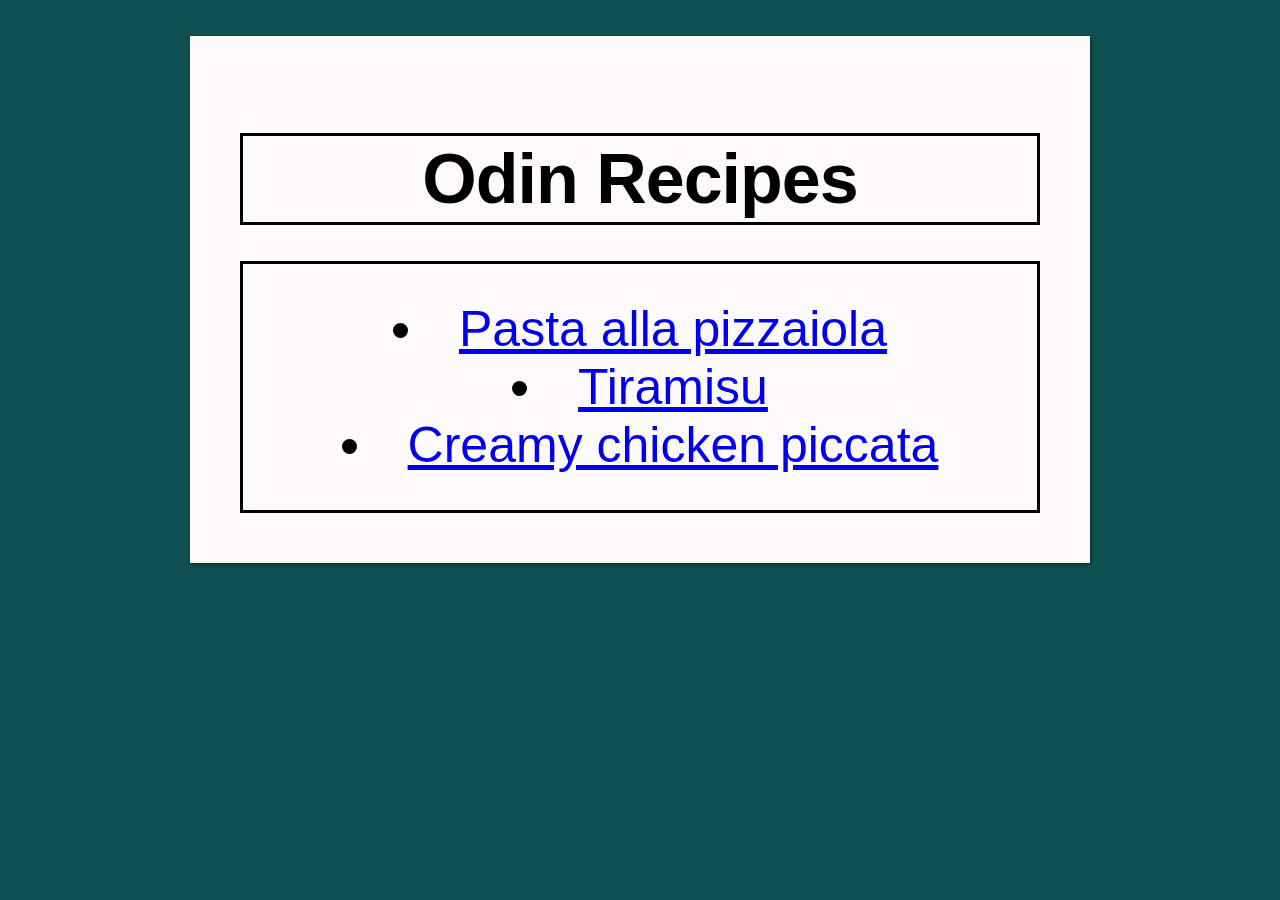
<file: index.html>
<!DOCTYPE html>
<html lang="en">

<head>
    <meta charset="UTF-8">
    <title>Odin recipes</title>
    <link rel="stylesheet" href="styles.css">
</head>

<body>

   <div class="card">
    <h1 class="homepage title">Odin Recipes</h1>

    <ul class="recipes list">
        <li><a href="recipes/pasta_pizzaiola.html" target="_blank">Pasta alla pizzaiola</a></li>
        <li><a href="recipes/tiramisu.html" target="_blank">Tiramisu</a></li>
        <li><a href="recipes/creamy_chicken_piccata.html" target="_blank">Creamy chicken piccata</a></li>
    </ul>
  
   </div>
</body>



</html>
</file>
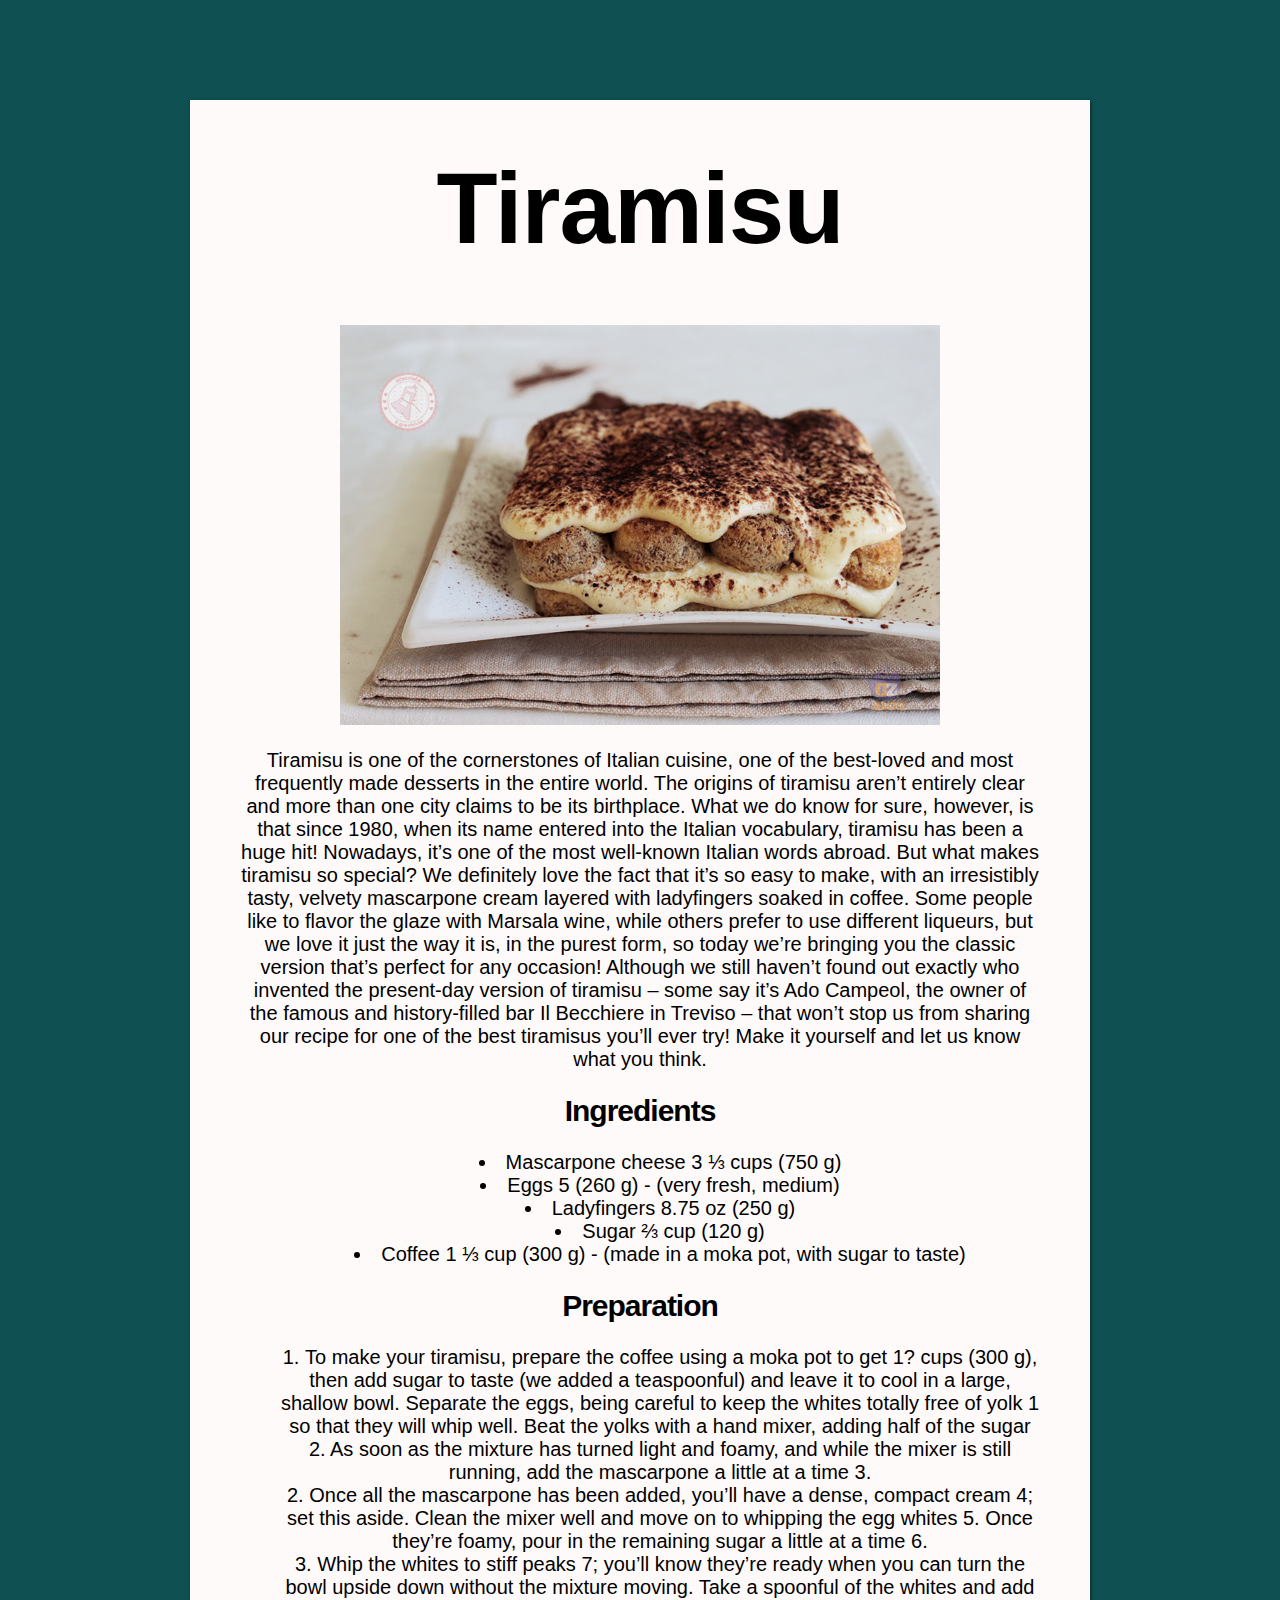
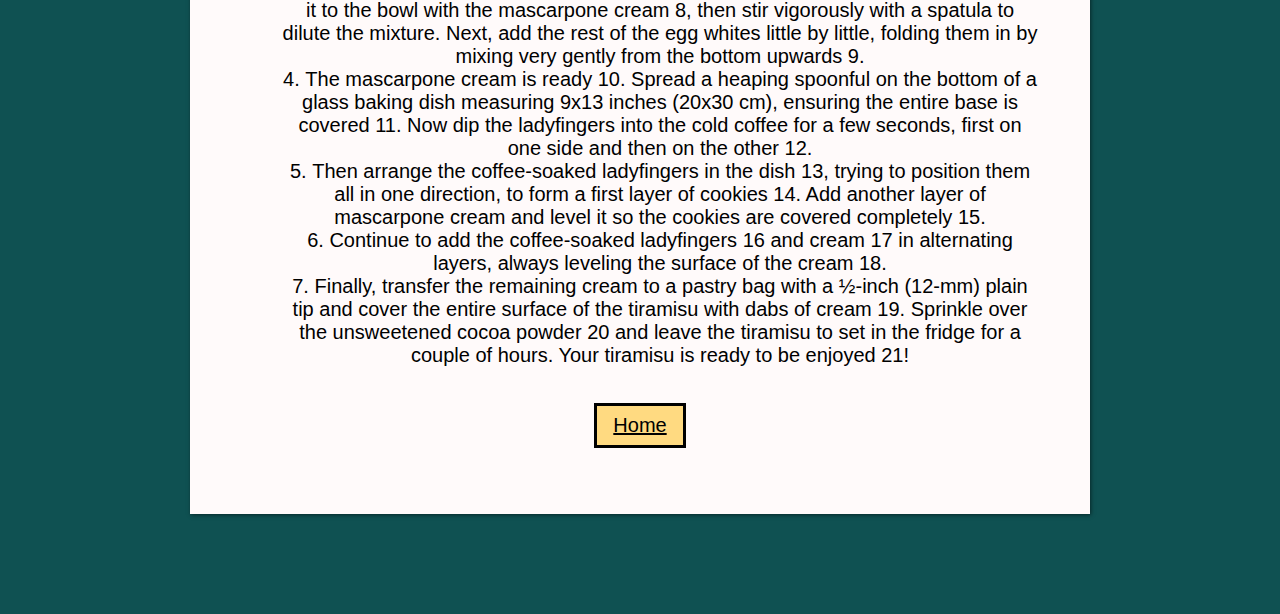
<file: recipes/tiramisu.html>
<!DOCTYPE html>
<html lang="en">
<head>
    <meta charset="UTF-8">
    <title>Tiramisu</title>
    <link rel="stylesheet" href="recipes_styles.css">
</head>
<body>

  <div class="card">

    <h1>Tiramisu</h1>

    <img src="../recipes/recipes_photos/Tiramisu_Foto_2.jpeg" alt="Photo of a tasty tiramisu" width="350" height="250">
    
    <p>Tiramisu is one of the cornerstones of Italian cuisine, one of the best-loved and most frequently made desserts in the entire world. 
        The origins of tiramisu aren’t entirely clear and more than one city claims to be its birthplace. What we do know for sure, however, is that since 1980, when its name entered into the Italian vocabulary, tiramisu has been a huge hit! 
        Nowadays, it’s one of the most well-known Italian words abroad. But what makes tiramisu so special? We definitely love the fact that it’s so easy to make, with an irresistibly tasty, velvety mascarpone cream layered with ladyfingers soaked in coffee. Some people like to flavor the glaze with Marsala wine, while others prefer to use different liqueurs, but we love it just the way it is, in the purest form, so today we’re bringing you the classic version that’s perfect for any occasion! Although we still haven’t found out exactly who invented the present-day version of tiramisu – some say it’s Ado Campeol, the owner of the famous and history-filled bar Il Becchiere in Treviso – that won’t stop us from sharing our recipe for one of the best tiramisus you’ll ever try! 
        Make it yourself and let us know what you think.</p>
    
    <h2>Ingredients</h2>
    
    <ul>
        <li><strong>Mascarpone cheese</strong> 3 ⅓ cups (750 g)</li>
        <li><strong>Eggs</strong> 5 (260 g) - (very fresh, medium)</li>
        <li><strong>Ladyfingers</strong> 8.75 oz (250 g)</li>
        <li><strong>Sugar</strong> ⅔ cup (120 g)</li>
        <li><strong>Coffee</strong> 1 ⅓ cup (300 g) - (made in a moka pot, with sugar to taste)</li>       
    </ul>

    <h2>Preparation</h2>

    <ol>
        <li>To make your tiramisu, prepare the coffee using a moka pot to get 1? cups (300 g), then add sugar to taste (we added a teaspoonful) and leave it to cool in a large, shallow bowl. 
            Separate the eggs, being careful to keep the whites totally free of yolk 1 so that they will whip well. Beat the yolks with a hand mixer, adding half of the sugar 2. 
            As soon as the mixture has turned light and foamy, and while the mixer is still running, add the mascarpone a little at a time 3.</li>

        <li>Once all the mascarpone has been added, you’ll have a dense, compact cream 4; set this aside. Clean the mixer well and move on to whipping the egg whites 5. 
            Once they’re foamy, pour in the remaining sugar a little at a time 6.</li>

        <li>Whip the whites to stiff peaks 7; you’ll know they’re ready when you can turn the bowl upside down without the mixture moving. Take a spoonful of the whites and add it to the bowl with the mascarpone cream 8, then stir vigorously with a spatula to dilute the mixture. 
            Next, add the rest of the egg whites little by little, folding them in by mixing very gently from the bottom upwards 9.</li>

        <li>The mascarpone cream is ready 10. Spread a heaping spoonful on the bottom of a glass baking dish measuring 9x13 inches (20x30 cm), ensuring the entire base is covered 11. 
            Now dip the ladyfingers into the cold coffee for a few seconds, first on one side and then on the other 12.</li>

        <li>Then arrange the coffee-soaked ladyfingers in the dish 13, trying to position them all in one direction, to form a first layer of cookies 14. 
            Add another layer of mascarpone cream and level it so the cookies are covered completely 15.</li>

        <li>Continue to add the coffee-soaked ladyfingers 16 and cream 17 in alternating layers, always leveling the surface of the cream 18.</li>

        <li>Finally, transfer the remaining cream to a pastry bag with a ½-inch (12-mm) plain tip and cover the entire surface of the tiramisu with dabs of cream 19. 
            Sprinkle over the unsweetened cocoa powder 20 and leave the tiramisu to set in the fridge for a couple of hours. Your tiramisu is ready to be enjoyed 21!</li>
    </ol>
 
    <button>
        <a id="home" href="./odin-recipes/index.html">Home</a>
    </button>

</div>

</body>
</html>
</file>
<file: styles.css>
html {
    background-color: #0f5152;
}

body {
    margin: 2px black;
    padding: 8px;
}

.card {
    width: 800px; /* 2 + 50 + 400 + 50 + 2 */
    text-align: center;
    background-color: #FFFAFA;
    margin: 20px auto;
    padding: 50px;
    box-shadow: 1px 1px 4px rgba(0, 0, 0, .5); 
}

.homepage.title {
    color: black; 
    font-family: 'Helvetica', sans-serif; 
    font-size: 70px; 
    font-weight: bold; 
    letter-spacing: -1px; 
    line-height: 1;
    text-align: center;
    border: 3px solid black;
    margin-bottom: 36px;
    padding: 8px 16px;
}

.recipes.list {
    color: black; 
    list-style-position: inside;
    font-family: 'Open Sans', sans-serif; 
    font-size: 50px; 
    font-weight: 300; 
    text-align: center;
    border: 3px solid black;
    margin: 0 auto;
    padding: 36px 16px 36px 16px;

}

img {
    width: 200px;
    display: inline-block;
}
</file>
<file: recipes/recipes_styles.css>
html {
    background-color: #0f5152;
}

.card {
    width: 800px; /* 2 + 50 + 400 + 50 + 2 */
    text-align: center;
    background-color: #FFFAFA;
    margin: 100px auto;
    padding: 50px;
    box-shadow: 1px 1px 4px rgba(0, 0, 0, .5); 

}

h1 {
    color: black; 
    font-family: 'Helvetica Neue', sans-serif; 
    font-size: 100px; 
    font-weight: bold; 
    letter-spacing: -1px; 
    line-height: 1;
    text-align: center;
    margin-top: 8px;
}

h2 {
    color: black; 
    font-family: 'Helvetica Neue', sans-serif; 
    font-size: 30px; 
    font-weight: bold; 
    letter-spacing: -1px; 
    line-height: 1;
}

h3 {
    color: black; 
    font-family: 'Helvetica Neue', sans-serif; 
    font-size: 20px; 
    font-weight: 400; 
    letter-spacing: -1px; 
    line-height: 1;
}


ul {
    color: black; 
    font-family: 'Open Sans', sans-serif; 
    font-size: 20px; 
    font-weight: 300; 
    list-style-position: inside;
}

p {
    color: black; 
    font-family: 'Open Sans', sans-serif; 
    font-size: 20px; 
    font-weight: 300; 
}

ol {
    color: black; 
    font-family: 'Open Sans', sans-serif; 
    font-size: 20px; 
    font-weight: 300; 
    list-style-position: inside;
}

#home {
    color: black; 
    font-family: 'Open Sans', sans-serif; 
    font-weight: bold;
    font-size: 20px; 
    font-weight: 300;   
}

img {
    height: auto;
    width: 600px;
    background-position: center;
    text-align: center;
    display: inline-block;
}

button {
    border: 3px solid black;
    margin: 16px;
    padding: 8px 16px;
    background-color: #ffda81;

}
</file>
